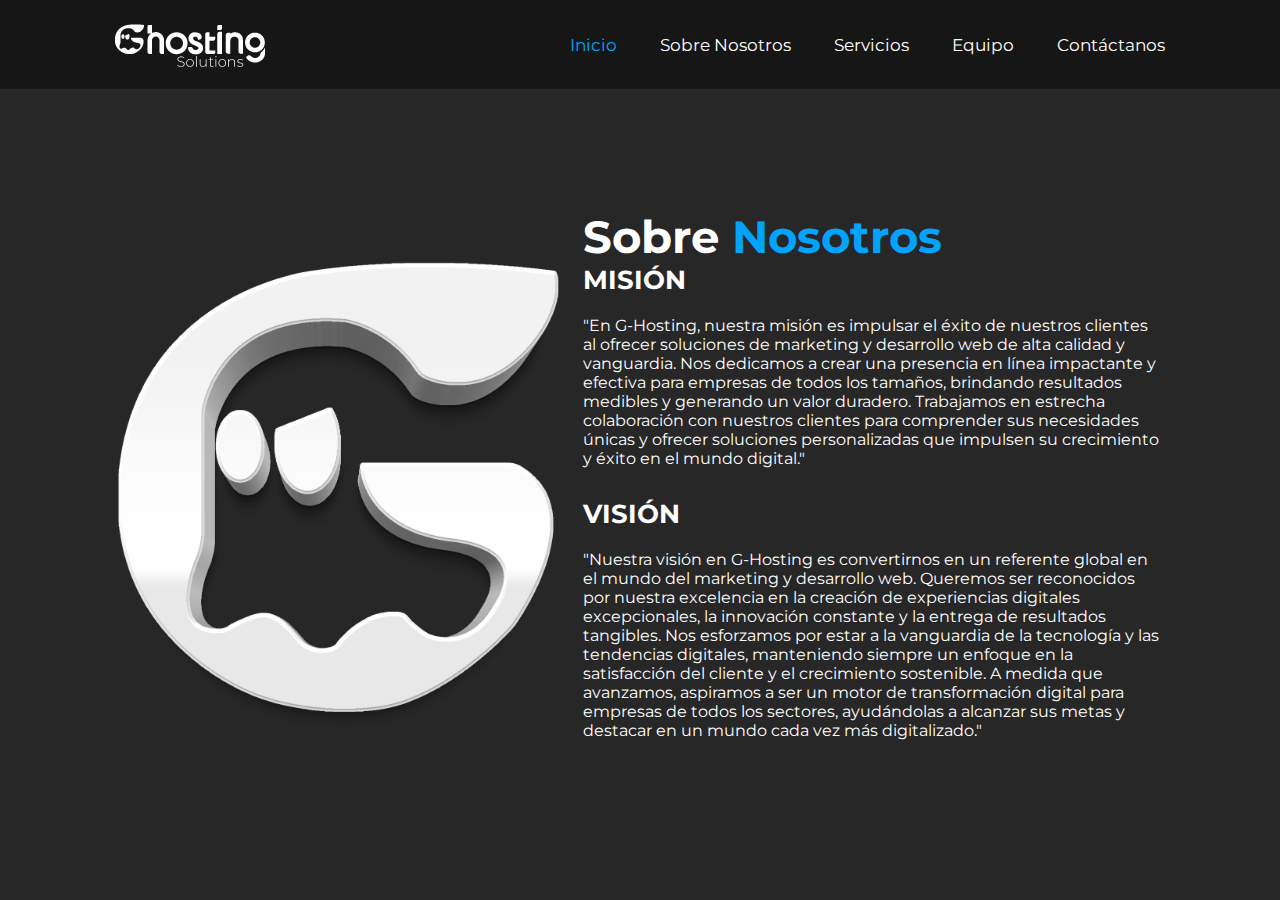
<file: sbn.html>
<!DOCTYPE html>
<html lang="en">
<head>
    <meta charset="UTF-8">
    <meta name="viewport" content="width=device-width, initial-scale=1.0">
    <title>Document</title>
    <link rel="stylesheet" href="style.css">
    <link rel="icon" href="img/logo-gh-3d.ico">
    <link href='https://unpkg.com/boxicons@2.1.4/css/boxicons.min.css' rel='stylesheet'>
</head>
<body>
    <header class="header">
        <img class="logo" src="img/logo-GH.png">

        <i class="bx bx-menu" id="menu-icon"></i>

        <nav class="navbar">
            <a href="index.html" class="active">Inicio</a>
            <a href="#about">Sobre Nosotros</a>
            <a href="#services">Servicios</a>
            <a href="#portfolio">Equipo</a>
            <a href="#contact">Contáctanos</a>
        </nav>
    </header>

    <section class="about" id="about">
        <div class="about-img">
            <img src="img/home-1.png" alt="">
        </div>

        <div class="about-content">
            <h2 class="heading">Sobre <span>Nosotros</span></h2>
            <h3>MISIÓN</h3>
            <p>"En G-Hosting, nuestra misión es impulsar el éxito de nuestros clientes al ofrecer soluciones 
                de marketing y desarrollo web de alta calidad y vanguardia. Nos dedicamos a crear una presencia 
                en línea impactante y efectiva para empresas de todos los tamaños, brindando resultados medibles 
                y generando un valor duradero. Trabajamos en estrecha colaboración con nuestros clientes para 
                comprender sus necesidades únicas y ofrecer soluciones personalizadas que impulsen su crecimiento 
                y éxito en el mundo digital."</p>
            <h3>VISIÓN</h3>
            <p>"Nuestra visión en G-Hosting es convertirnos en un referente global en el mundo del marketing 
                y desarrollo web. Queremos ser reconocidos por nuestra excelencia en la creación de experiencias 
                digitales excepcionales, la innovación constante y la entrega de resultados tangibles. Nos esforzamos 
                por estar a la vanguardia de la tecnología y las tendencias digitales, manteniendo siempre un enfoque 
                en la satisfacción del cliente y el crecimiento sostenible. A medida que avanzamos, aspiramos a ser un 
                motor de transformación digital para empresas de todos los sectores, ayudándolas a alcanzar sus metas y 
                destacar en un mundo cada vez más digitalizado."</p>
        </div>
    </section>
</body>
</html>
</file>
<file: style.css>
@import url('https://fonts.googleapis.com/css2?family=Bebas+Neue&family=Lugrasimo&family=Montserrat:wght@400;500;600;700;800&display=swap');

* {
    margin: 0;
    padding: 0;
    box-sizing: border-box;
    text-decoration: none;
    border: none;
    outline: none;
    scroll-behavior: smooth;
    font-family: 'Montserrat', sans-serif;
}

:root{
    --bg-color: #161616;
    --second-bg-color: #272727;
    --text-color: #fff;
    --main-color: #00A4FF;
}

html{
    font-size: 62.5%;
    overflow-x: hidden;
}

body{
    background-color: var(--bg-color);
    color: var(--text-color);
}

section{
    min-height: 100vh;
    padding: 10rem 9% 2rem;
}

.header{
    position: fixed;
    top: 0;
    left: 0;
    width: 100%;
    padding: 2rem 9%;
    background: var(--bg-color);
    display: flex;
    justify-content: space-between;
    align-items: center;
    z-index: 100;
}

.header .sticky{
    border-bottom: .1rem solid rgba(0,0,0, .2);
}

.logo{
    font-size: 2.5rem;
    color: var(--text-color);
    width: 150px;
    cursor: default;
}
.navbar a{
    font-size: 1.7rem;
    color: var(--text-color);
    margin-left: 4rem;
    transition: .3s;
}

.navbar a:hover,
.navbar a.active{
    color: var(--main-color);
}

#menu-icon{
    font-size: 3.6rem;
    color: var(--text-color);
    display: none;
}

.home{
    display: flex;
    justify-content: center;
    align-items: center;
}

.home-img img{
    width: 35vw;
    animation: floatImage 4s ease-in-out infinite;
}

@keyframes floatImage{
    0% {
        transform: translateY(0);
    }

    50% {
        transform: translateY(-2.4rem);
    }

    100% {
        transform: translateY(0);
    }
}

.home-content h3{
    font-size: 3.2rem;
    font-weight: 700;
}

.home-content h3:nth-of-type(2){
    margin-bottom: 2rem;
}

span{
    color: var(--main-color);
}

.home-content h1{
    font-size: 5.6rem;
    font-weight: 700;
    line-height: 1.3;
}

.home-content p{
    font-size: 1.6rem;
}

.social-media a{
    display: inline-flex;
    justify-content: center;
    align-items: center;
    width: 4rem;
    height: 4rem;
    background: transparent;
    border: .2rem solid var(--main-color);
    border-radius: 50%;
    font-size: 2rem;
    color: var(--main-color);
    margin: 3rem 1.5rem 3rem 0;
    transition: .5s ease;
}

.social-media a:hover{
    background: var(--main-color);
    color: var(--second-bg-color);
    box-shadow: 0 0 1rem var(--main-color);
}

.btn{
    display: inline-block;
    padding: 1rem 2.8rem;
    background: var(--main-color);
    border-radius: 4rem;
    box-shadow: 0 0 1rem var(--main-color);
    font-size: 1.6rem;
    color: var(--second-bg-color);
    letter-spacing: .1rem;
    font-weight: 600;
    transition: .5s ease;
}

.btn:hover{
    box-shadow: none;
}

.about{
    display: flex;
    justify-content: center;
    align-items: center;
    gap: 2rem;
    background: var(--second-bg-color);
}

.about-img img{
    width: 35vw;
}

.heading {
    text-align: center;
    font-size: 4.5rem;
}

.about-content h2{
    text-align: left;
    line-height: 1.2;
}

.about-content h3{
    font-size: 2.6rem;
}

.about-content p{
    font-size: 1.6rem;
    margin: 2rem 0 3rem;
}

.services h2{
    margin-bottom: 5rem;
}

.services-container{
    display: flex;
    justify-content: center;
    align-items: center;
    flex-wrap: wrap;
    gap: 2rem;
}

.services-container .services-box{
    flex: 1 1 30rem;
    background: var(--second-bg-color);
    padding: 3rem 2rem 4rem;
    border-radius: 2rem;
    text-align: center;
    border: .2rem solid var(--bg-color);
    transition: .5s ease;
}

.services-container .services-box:hover{
    border-color: var(--main-color);
    transform: scale(1.02);
}

.services-box i{
    font-size: 7rem;
    color: var(--main-color);
}

.services-box h3{
    font-size: 2.6rem;
}

.services-box p{
    font-size: 1.6rem;
    margin: 1rem 0 3rem;
}

.portfolio{
    background: var(--second-bg-color);
}

.portfolio h2 {
    margin-bottom: 4rem;
}

.portfolio-container {
    display: grid;
    grid-template-columns: repeat(3, 1fr);
    align-items: center;
    gap: 2.5rem;
}

.portfolio-container .portfolio-box{
    position: relative;
    border-radius: 2rem;
    box-shadow: 0 0 1rem var(--bg-color);
    overflow: hidden;
    display: flex;
}

.portfolio-box img{
    width: 100%;
    transition: .5s ease;
}

.portfolio-box:hover img{
    transform: scale(1.1);
}

.portfolio-box .portfolio-layer{
    position: absolute;
    bottom: 0;
    left: 0;
    width: 100%;
    height: 100%;
    background: linear-gradient(rgba(0, 0, 0, .1), var(--main-color));
    display: flex;
    justify-content: center;
    align-items: center;
    flex-direction: column;
    text-align: center;
    padding: 0 4rem;
    transform: translateY(100%);
    transition: .5s ease;
}

.portfolio-box:hover .portfolio-layer{
    transform: translateY(0);
}

.portfolio-layer h4{
    font-size: 3rem;
}

.portfolio-layer p{
    font-size: 1.6rem;
    margin: .3rem 0 1rem;
}

.portfolio-layer a{
    display: inline-flex;
    justify-content: center;
    align-items: center;
    width: 5rem;
    height: 5rem;
    background: var(--text-color);
    border-radius: 50%;
}

.portfolio-layer a i{
    font-size: 2rem;
    color: var(--second-bg-color);
}

.contact h2{
    margin-bottom: 3rem;
}

.contact form{
    max-width: 70rem;
    margin: 1rem auto;
    text-align: center;
    margin-bottom: 3rem;}

.contact form input-box{
    display: flex;
    justify-content: space-between;
    flex-wrap: wrap;
}

.contact form .input-box input,
.contact form textarea{
    width: 100%;
    padding: 1.5rem;
    font-size: 1.6rem;
    color: var(--text-color);
    background: var(--second-bg-color);
    border-radius: .8rem;
    margin: .7rem 0;

}

.contact form .input-box input{
    width: 49%;
}

.contact form textarea{
    resize: none;
}

.contact form .btn{
    margin-top: 2rem;
    cursor: pointer;
}

.footer{
    display: flex;
    justify-content: space-between;
    align-items: center;
    flex-wrap: wrap;
    padding: 2rem 9%;
    background: var(--second-bg-color);
}

.footer-text p{
    font-size: 1.6rem;
}

.footer-iconTop a{
    display: inline-flex;
    justify-content: center;
    align-items: center;
    padding: .8rem;
    background: var(--main-color);
    border-radius: .8rem;
    transition: .5s ease;
}

.footer-iconTop a:hover{
    box-shadow: 0 0 1rem var(--main-color);
}

.footer-iconTop a i{
    font-size: 2.4rem;
    color: var(--second-bg-color);
}

/*BREAKPOINTS*/
@media (max-width: 1200px) {
    html {
        font-size: 55%;
    }
}

@media (max-width: 991px) {
    .header {
        padding: 2rem 3%;
    }

    section {
        padding: 10rem 3% 2rem;
    }

    .services{
        padding-bottom: 7rem;
    }

    .portfolio{
        padding-bottom: 7rem;
    }

    .contact{
        min-height: auto;
    }

    .footer{
        padding: 2rem 3%;
    }
}

@media (max-width: 768px) {
    #menu-icon {
        display: block;
    }

    .navbar{
        position: absolute;
        top: 100%;
        left: 0;
        width: 100%;
        padding: 1rem 3%;
        background: var(--bg-color);
        border-top: .1rem solid rgba(0,0,0, .2);
        box-shadow: 0 .5rem 1rem rgba(0,0,0, .2);
        display: none;
    }

    .navbar.active{
        display: block;
    }

    .navbar a{
        display: block;
        font-size: 2rem;
        margin: 3rem 0;
    }

    .home{
        flex-direction: column;
    }

    .home-content h3{
        font-size: 2.6rem;
    }

    .home-content h1{
        font-size: 5rem;
    }

    .home-img img{
        width: 70vw;
        margin-top: 4rem;
    }

    .about{
        flex-direction: column-reverse;
    }

    .about img{
        width: 70vw;
        margin-top: 4rem;
    }

    .services h2{
        margin-bottom: 3rem;
    }

    .portfolio h2{
        margin-bottom: 3rem;
    }

    .portfolio-container{
        grid-template-columns: repeat(2, 1fr);
    }
}

@media (max-width: 617px){
    .portfolio-container{
        grid-template-columns: 1fr;
    }
}

@media (max-width: 450px){
    html{
        font-size: 50%;
    }

    .contact form .input-box input{
        width: 100%;
    }
}

@media (max-width: 365px) {
    .home-img img{
        width: 90vw;
    }

    .about-img img{
        width: 90vw;
    }

    .footer{
        flex-direction: column-reverse;
    }

    .footer p{
        text-align: center;
        margin-top: 2rem;
    }
}
</file>
